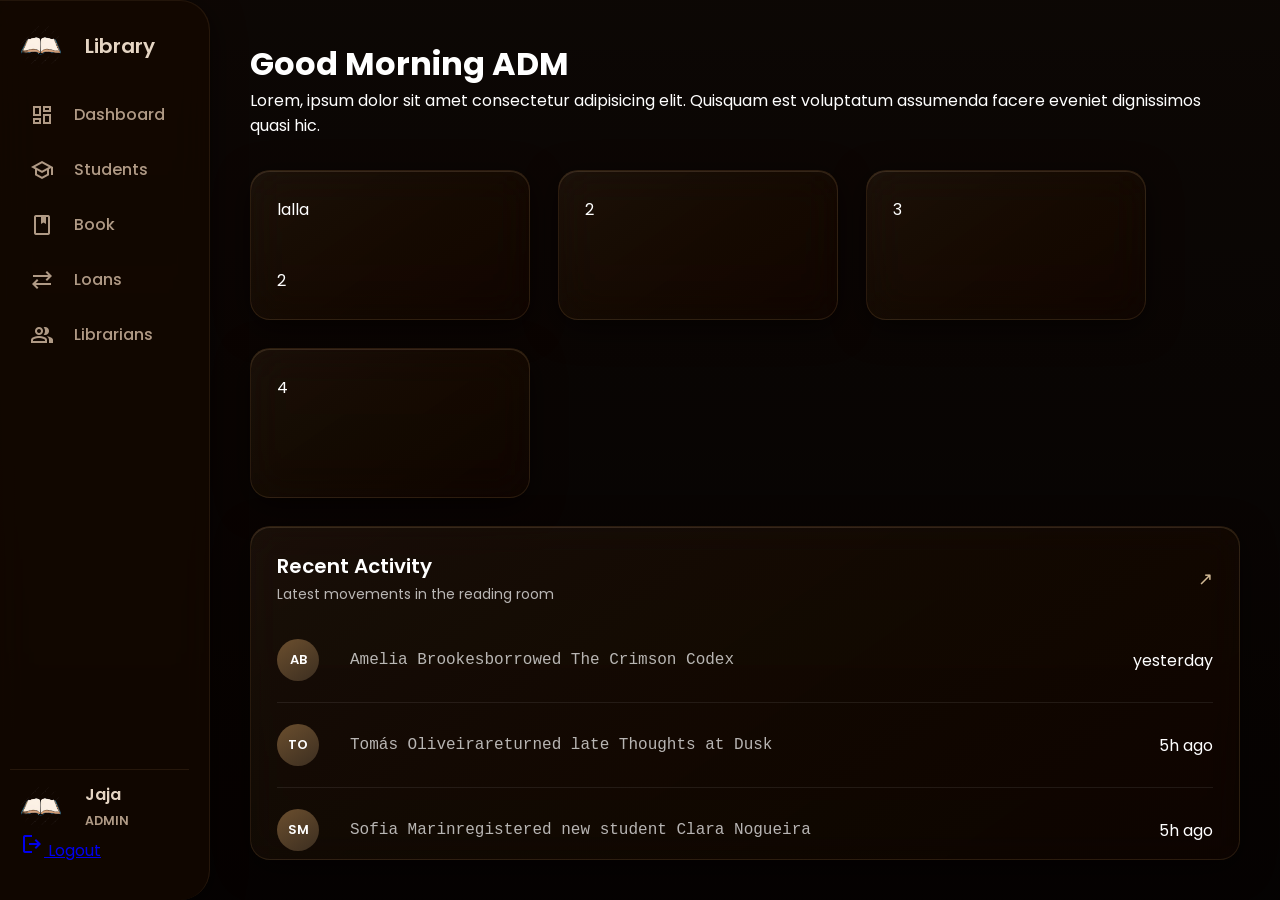
<file: index.html>
<!DOCTYPE html>
<html lang="en">
<head>
    <meta charset="UTF-8">
    <meta name="viewport" content="width=device-width, initial-scale=1.0">
    <link rel="stylesheet" href="CSS/style.css">

    <title>Document</title>
</head>
<body>
    <div class="layout">
        <div id="sidebar"></div>
        <div class="container">
            <header>
                <h1>Good Morning ADM</h1>
                <p>Lorem, ipsum dolor sit amet consectetur adipisicing elit. Quisquam est voluptatum assumenda facere eveniet dignissimos quasi hic.</p>
            </header>

            <div class="parent">
                <div class="card">
                    <div>lalla</div>
                    <div>2</div>
                </div>
                <div class="card">2</div>
                <div class="card">3</div>
                <div class="card">4</div>
            </div>

            <!-- <div class="recente">
                <p>LALALALALA</p>
                <div class="lista">
                    <div class="dados">s</div>
                    <div class="dados">s</div>
                    <div class="dados">s</div>
                    <div class="dados">a</div>
                    <div class="dados">b</div>
                    <div class="dados">c</div>
                    <div class="dados">s</div>
                    <div class="dados">s</div>
                    <div class="dados">s</div>
                    <div class="dados">s</div>
                    <div class="dados">s</div>
                    <div class="dados">s</div>
                    <div class="dados">s</div>
                    <div class="dados">s</div>
                    <div class="dados">s</div>
                    <div class="dados">s</div>
                    <div class="dados">s</div>
                    <div class="dados">s</div>
                    <div class="dados">s</div>
                    <div class="dados">s</div>
                    <div class="dados">s</div>
                    <div class="dados">s</div>
                </div>
            </div> -->
            <div class="recente">

                <div class="recente-header">
                    <div>
                        <h2>Recent Activity</h2>
                        <span>Latest movements in the reading room</span>
                    </div>

                    <div class="icon">↗</div>
                </div>

                <div class="lista">
                </div>
            </div>
        </div>
    </div>


<script type="module">
    import {loadSideBar} from '/JS/layout.js';
    import {Dados} from '/JS/script.js';

    await loadSideBar();
    Dados();
</script>
</body>
</html>
</file>
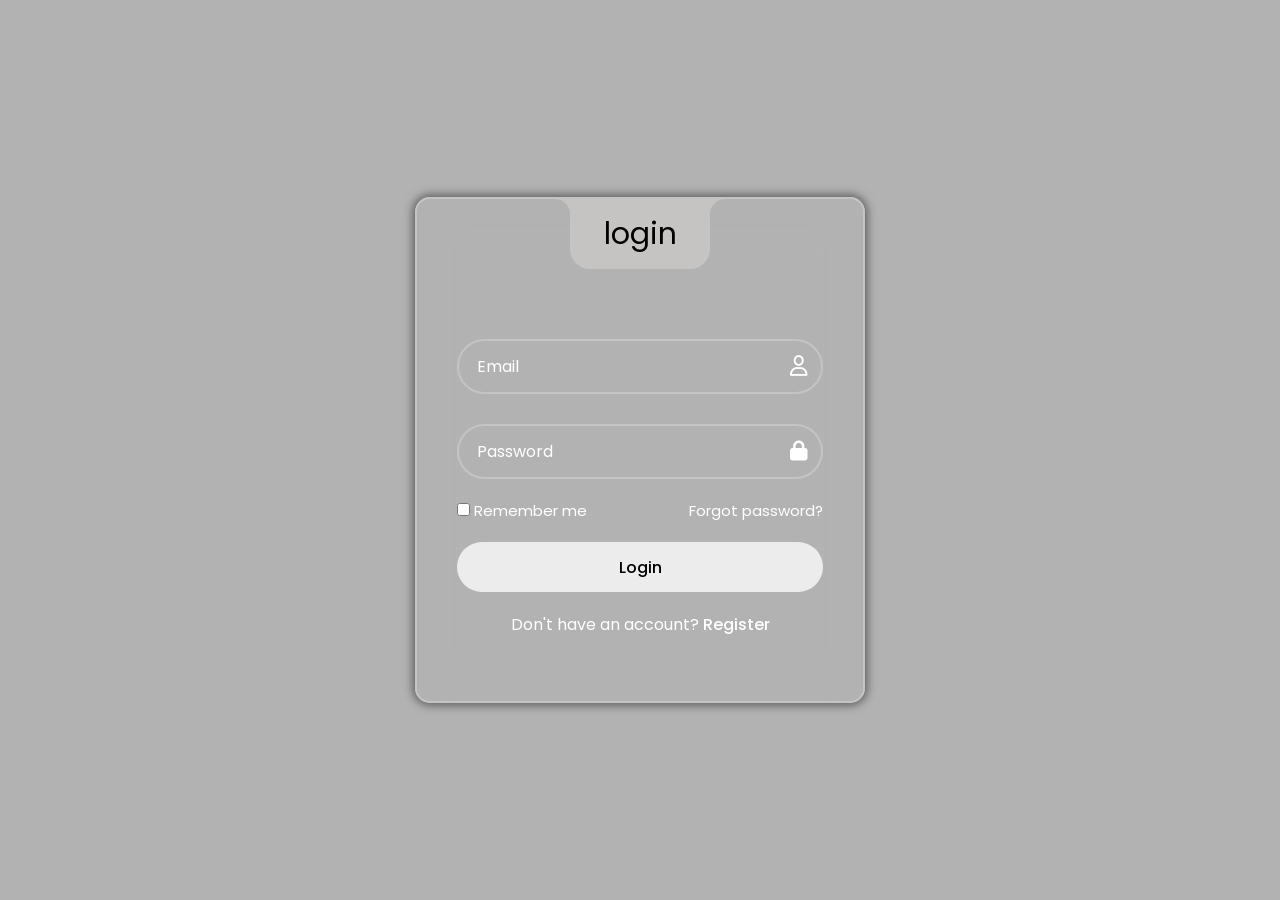
<file: Login/index.html>
<!DOCTYPE html>
<html lang="en">
<head>
    <meta charset="UTF-8">
    <meta name="viewport" content="width=device-width, initial-scale=1.0">
    <title>Document</title>
    <link rel="stylesheet" href="../CSS/login.css">
    <link rel="stylesheet" href="https://cdnjs.cloudflare.com/ajax/libs/font-awesome/6.0.0/css/all.min.css">
</head>
<body>
    <div class="wrapper">
        <div class="login-box">
            <div class="login-header">
                <span>login</span>
            </div>
            <div class="input-box">
                <input type="text" id="user" class="input-field" required>
                <label for="user" class="label">Email</label>
                <i class="fa-regular fa-user fa-lg icon"></i>
            </div>
            <div class="input-box">
                <input type="text" id="pass" class="input-field" required>
                <label for="pass" class="label">Password</label>
                <i class="fa-solid fa-lock fa-lg icon"></i>
            </div>

            <div class="remember-forgot">
                <div class="remember-me">
                    <input type="checkbox" id="remember">
                    <label for="remember"> Remember me</label>
                </div>
                <div class="forgot">
                    <a href="#">Forgot password?</a>
                </div>
            </div>
            <div class="input-box">
                <input type="submit" value="Login" class="input-submit">
            </div>
            <div class="register">
                <span>Don't have an account? <a href="#">Register</a></span>
            </div>
        </div>
    </div>
</body>
</html>
</file>
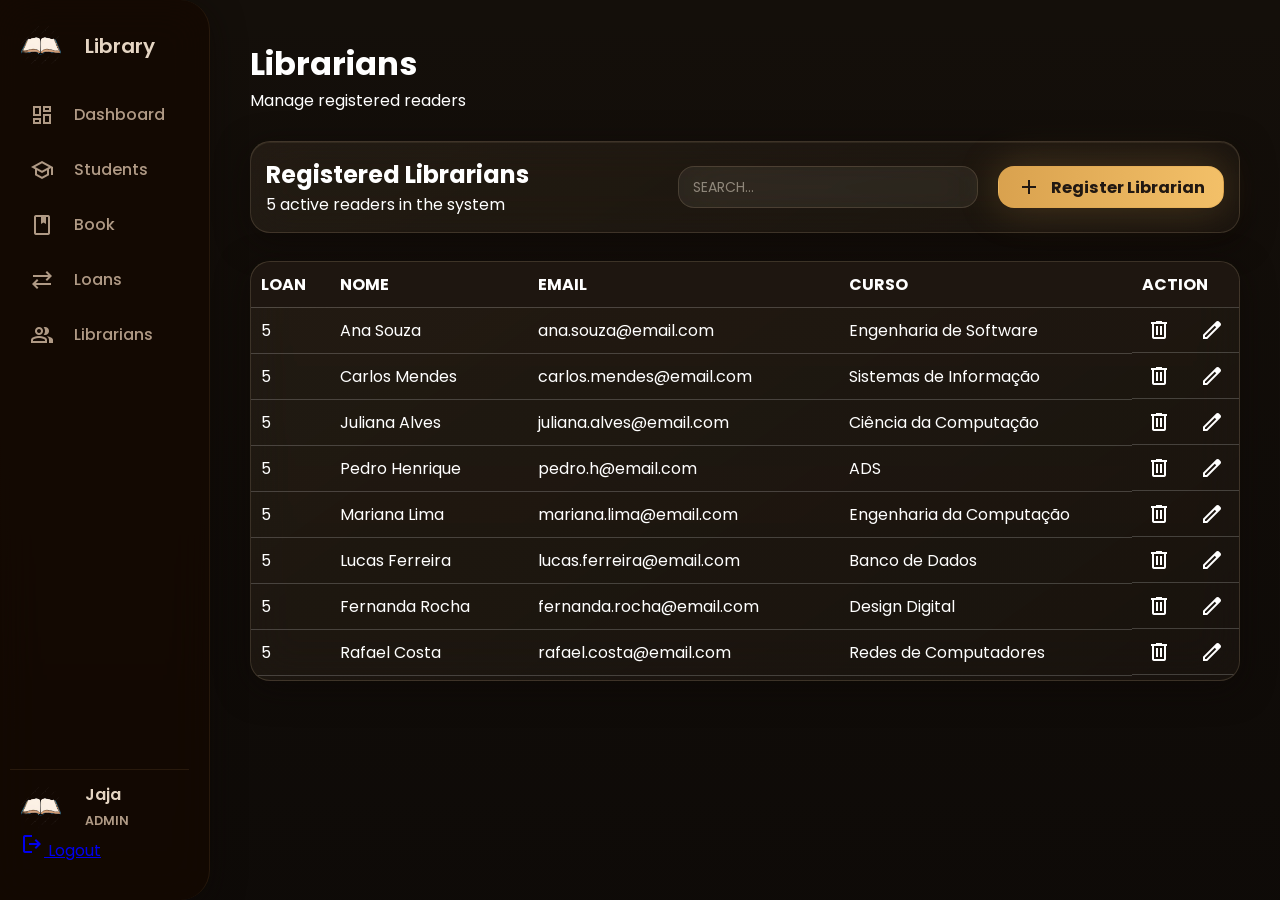
<file: librarians.html>
<!DOCTYPE html>
<html lang="en">
<head>
    <meta charset="UTF-8">
    <meta name="viewport" content="width=device-width, initial-scale=1.0">
    <title>Document</title>
    <link rel="stylesheet" href="CSS/students.css">
    <link rel="stylesheet" href="https://fonts.googleapis.com/css2?family=Material+Symbols+Outlined:opsz,wght,FILL,GRAD@20..48,100..700,0..1,-50..200" />

</head>
<body>
    <dialog id="meuModal"></dialog>
<div class="layout">
    <nav id="sidebar"></nav>


    <div class="container">
        <header>
            <h1>Librarians</h1>
            <p>Manage registered readers</p>
        </header>

        <div class="register">
            <div class="">
                <h2>Registered Librarians</h2>
                <p>5 active readers in the system</p>
            </div>

            <div class="action">
                <div class="search">
                    <input type="search" name="s" id="searchS" placeholder="SEARCH...">
                </div>

                <div class="register-student" id="btnAdd">
                    <span class="material-symbols-outlined">
                        add
                    </span>
                    <h3>Register Librarian</h2>
                </div>
            </div>
        </div>
        <div id="table"></div>
    </div>
</div>






<script type="module">
    import {loadSideBar, loadTableStudents, loadModalLibrarians} from '/JS/layout.js';

    await loadSideBar();
    await loadTableStudents();
    await loadModalLibrarians();

    const modal = document.getElementById('meuModal');
    const btnAbrir = document.getElementById('btnAdd');

    btnAbrir.addEventListener('click', () =>{
        console.log("Clicado");
        modal.showModal();
    });

    modal.addEventListener('click', (e) =>{
        if (e.target === modal) {
            modal.close();
        }
    })
</script>
</body>
</html>
</file>
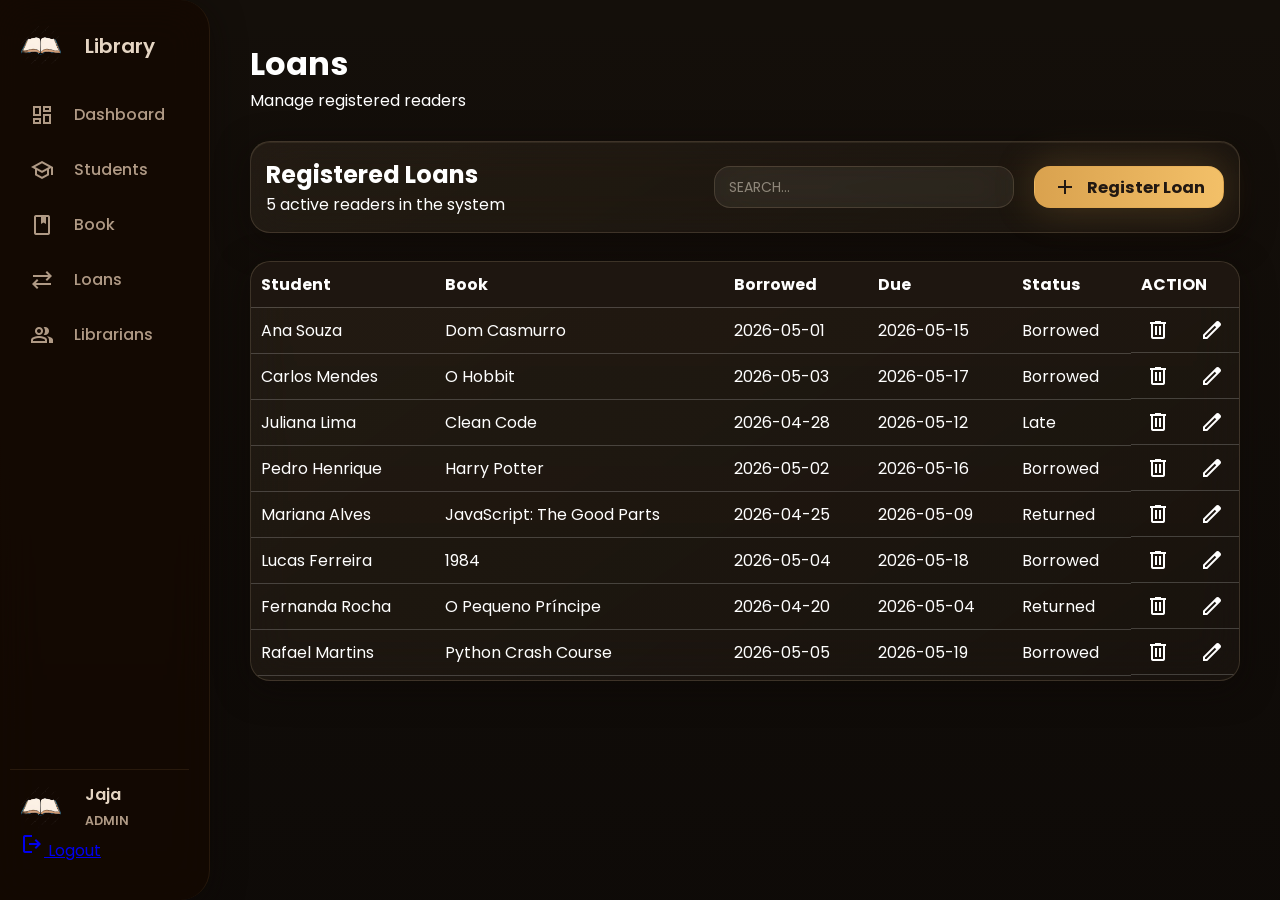
<file: loans.html>
<!DOCTYPE html>
<html lang="en">
<head>
    <meta charset="UTF-8">
    <meta name="viewport" content="width=device-width, initial-scale=1.0">
    <title>Document</title>
    <link rel="stylesheet" href="CSS/students.css">
    <link rel="stylesheet" href="https://fonts.googleapis.com/css2?family=Material+Symbols+Outlined:opsz,wght,FILL,GRAD@20..48,100..700,0..1,-50..200" />

</head>
<body>
<dialog id="meuModal"></dialog>
<div class="layout">
    <nav id="sidebar"></nav>


    <div class="container">
        <header>
            <h1>Loans</h1>
            <p>Manage registered readers</p>
        </header>

        <div class="register">
            <div class="">
                <h2>Registered Loans</h2>
                <p>5 active readers in the system</p>
            </div>

            <div class="action">
                <div class="search">
                    <input type="search" name="s" id="searchS" placeholder="SEARCH...">
                </div>

                <div class="register-student" id="btnAdd">
                    <span class="material-symbols-outlined">
                        add
                    </span>
                    <h3>Register Loan</h2>
                </div>
            </div>
        </div>
        <div id="table"></div>
    </div>
</div>






<script type="module">
    import {loadSideBar, loadTableLoans, loadModalLoans} from '/JS/layout.js';

    await loadSideBar();
    await loadTableLoans();
    await loadModalLoans();


    const modal = document.getElementById('meuModal');
    const btnAbrir = document.getElementById('btnAdd');

    btnAbrir.addEventListener('click', () =>{
        console.log("Clicado");
        modal.showModal();
    });

    modal.addEventListener('click', (e) =>{
        if (e.target === modal) {
            modal.close();
        }
    })
</script>
</body>
</html>
</file>
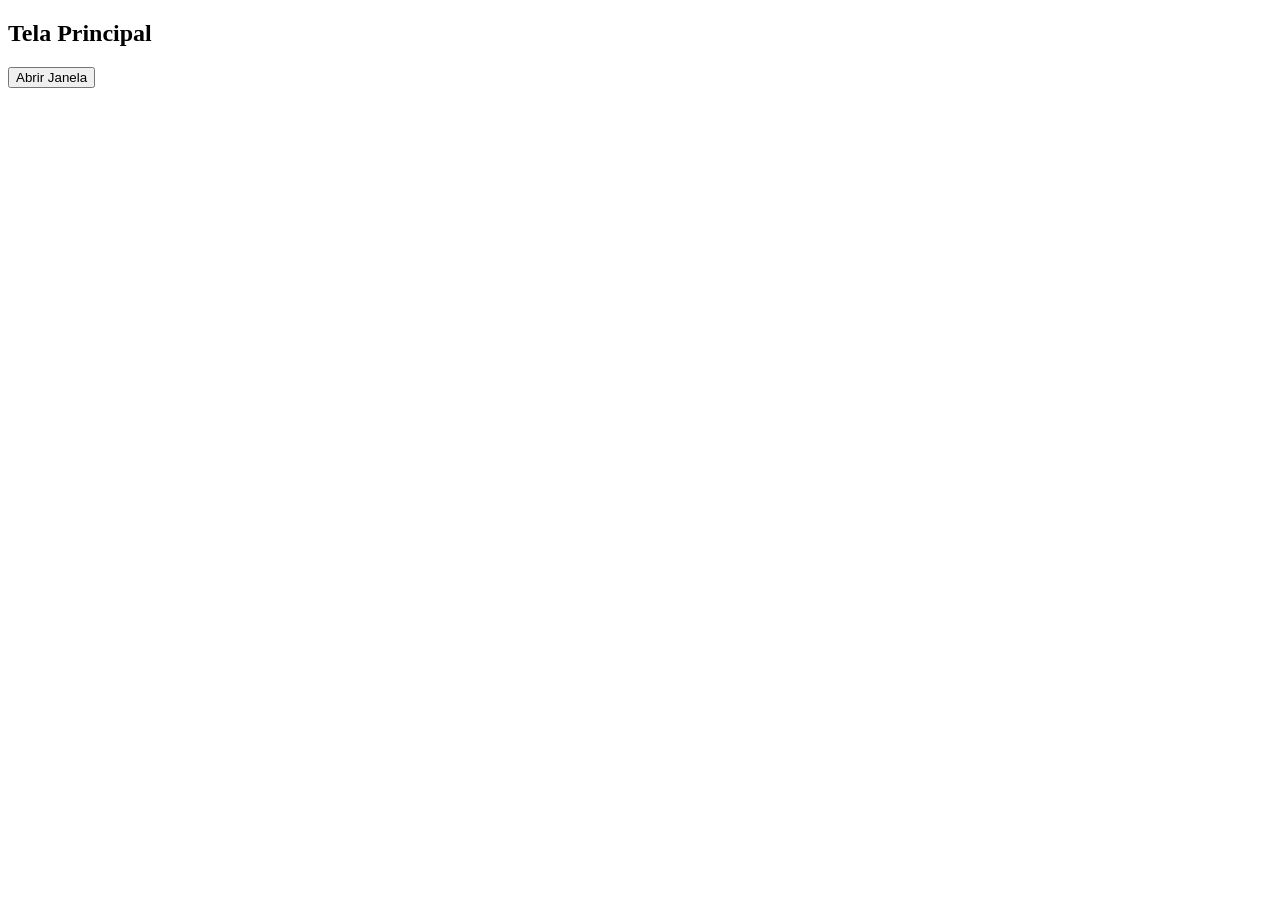
<file: modal.html>
<!DOCTYPE html>
<html lang="pt-BR">
<head>
<meta charset="UTF-8">
<title>Janela Modal JS</title>
<style>
    /* Estilo do Overlay (fundo escuro) */
    dialog {
        border: none;
        border-radius: 8px;
        padding: 20px;
        width: 900px;
        height: 90%;
        box-shadow: 0 4px 6px rgba(0,0,0,0.1);
    }
    /* Estilo para quando o modal estiver aberto */
    dialog::backdrop {
        background-color: rgba(0, 0, 0, 0.5);
    }
</style>
</head>
<body>

    <h2>Tela Principal</h2>
    <button id="btnAbrir">Abrir Janela</button>

    <!-- O Modal -->
    <dialog id="meuModal">
        <h3>Janela Modal</h3>
        <p>Conteúdo da janela sem sair da tela!</p>
        <button id="btnFechar">Fechar</button>
    </dialog>

    <script>
        const modal = document.getElementById('meuModal');
        const btnAbrir = document.getElementById('btnAbrir');
        const btnFechar = document.getElementById('btnFechar');

        // Abre o modal
        btnAbrir.addEventListener('click', () => {
            modal.showModal(); // showModal() centraliza e habilita o backdrop
        });

        // Fecha o modal
        btnFechar.addEventListener('click', () => {
            modal.close();
        });
    </script>
</body>
</html>
</file>
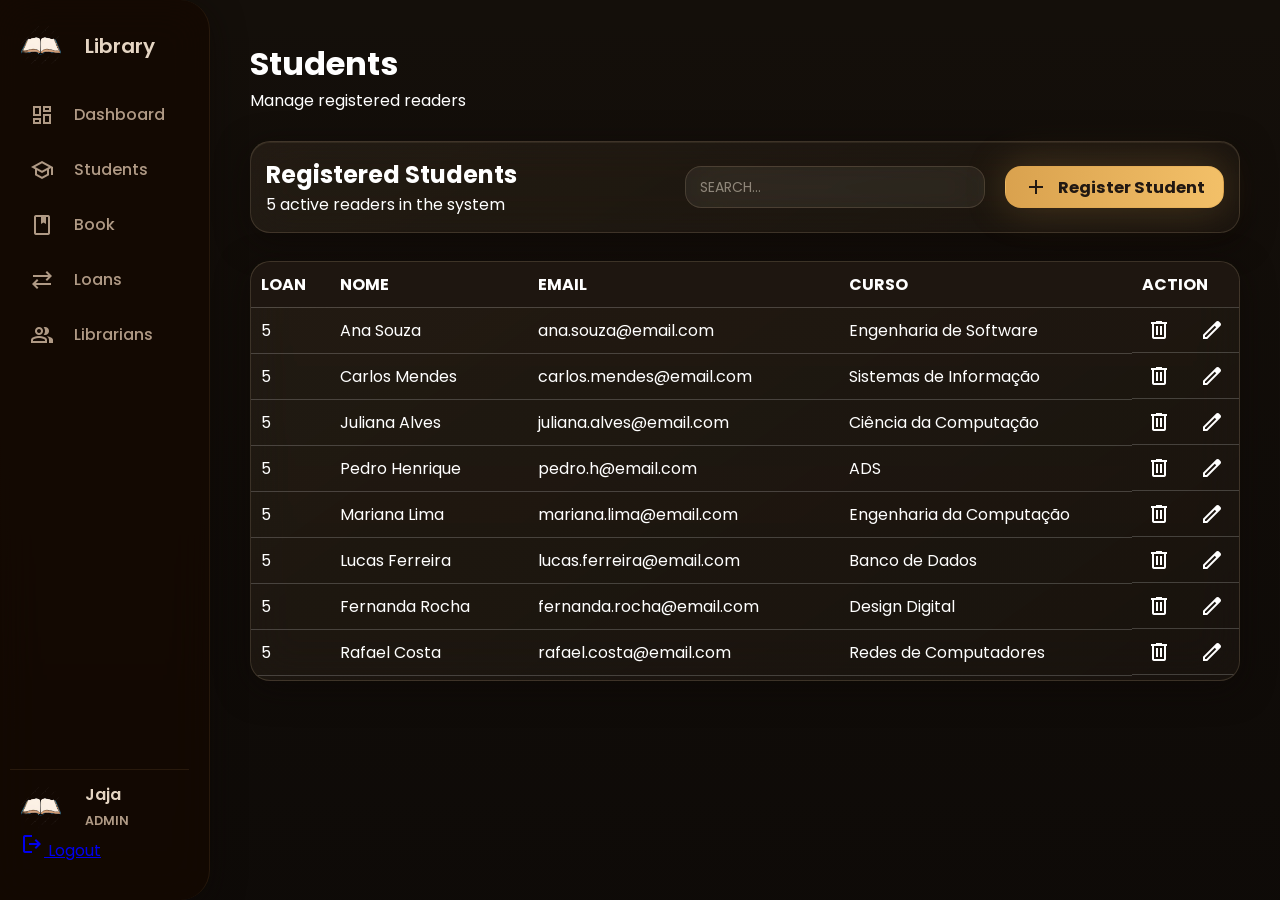
<file: students.html>
<!DOCTYPE html>
<html lang="en">
<head>
    <meta charset="UTF-8">
    <meta name="viewport" content="width=device-width, initial-scale=1.0">
    <title>Document</title>
    <link rel="stylesheet" href="CSS/students.css">
    <link rel="stylesheet" href="https://fonts.googleapis.com/css2?family=Material+Symbols+Outlined:opsz,wght,FILL,GRAD@20..48,100..700,0..1,-50..200" />

</head>
<body>
<div class="layout">
    <nav id="sidebar"></nav>


    <div class="container">
        <header>
            <h1>Students</h1>
            <p>Manage registered readers</p>
        </header>

        <div class="register">
            <div class="">
                <h2>Registered Students</h2>
                <p>5 active readers in the system</p>
            </div>

            <div class="action">
                <div class="search">
                    <input type="search" name="s" id="searchS" placeholder="SEARCH...">
                </div>

                <div class="register-student">
                    <span class="material-symbols-outlined">
                        add
                    </span>
                    <h3>Register Student</h2>
                </div>
            </div>
        </div>
        <div id="table"></div>
    </div>
</div>






<script type="module">
    import {loadSideBar, loadTableStudents} from '/JS/layout.js';

    await loadSideBar();
    await loadTableStudents();
</script>
</body>
</html>
</file>
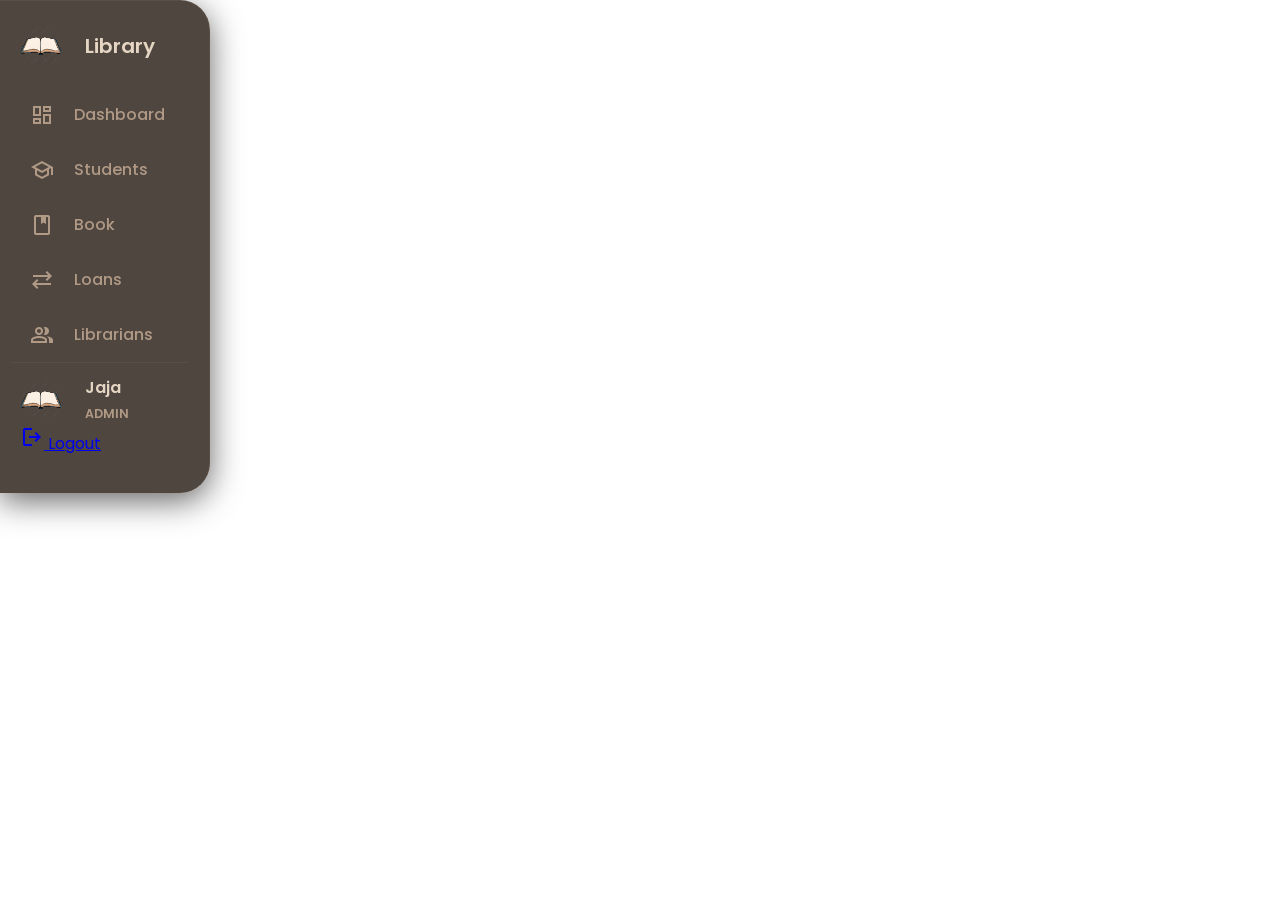
<file: Components/sidebar.html>
<!DOCTYPE html>
<html lang="en">
<head>
    <meta charset="UTF-8">
    <meta name="viewport" content="width=device-width, initial-scale=1.0">
    <title>Document</title>
    <link rel="stylesheet" href="/CSS/sidebar.css">
    <link rel="stylesheet" href="https://fonts.googleapis.com/css2?family=Material+Symbols+Outlined:opsz,wght,FILL,GRAD@20..48,100..700,0..1,-50..200" />

</head>
<body>
    <aside class="sidebar">
        <div class="sidebar-header">
            <img src="../pngtree-colorful-book-anime-literature-emblem-png-image_15317266.png" alt="logo ">
            <h2>Library</h2>
        </div>
        <ul class="sidebar-links">
            <li>
                <a href="../index.html">
                    <span class="material-symbols-outlined">
                        dashboard
                    </span> Dashboard
                </a>
            </li>
            <li>
                <a href="../students.html">
                    <span class="material-symbols-outlined">
                        school
                    </span> Students
                </a>
            </li>
            <li>
                <a href="../books.html">
                    <span class="material-symbols-outlined">
                        book
                    </span> Book
                </a>
            </li>
            <li>
                <a href="../loans.html">
                    <span class="material-symbols-outlined">
                        sync_alt
                    </span> Loans
                </a>
            </li>

            <li>
                <a href="../librarians.html">
                    <span class="material-symbols-outlined">
                        group
                    </span> Librarians
                </a>
            </li>

        </ul>
        <div class="user-account">
            <div class="user-profile">
                <img src="../pngtree-colorful-book-anime-literature-emblem-png-image_15317266.png" alt="">
                <div class="user-detail">
                    <h3>Jaja</h3>
                    <span>ADMIN</span>
                </div>
                
            </div>

            <a href="#">
                <span class="material-symbols-outlined">
                    logout
                </span> Logout
            </a>
        </div>
    </aside>
</body>
</html>
</file>
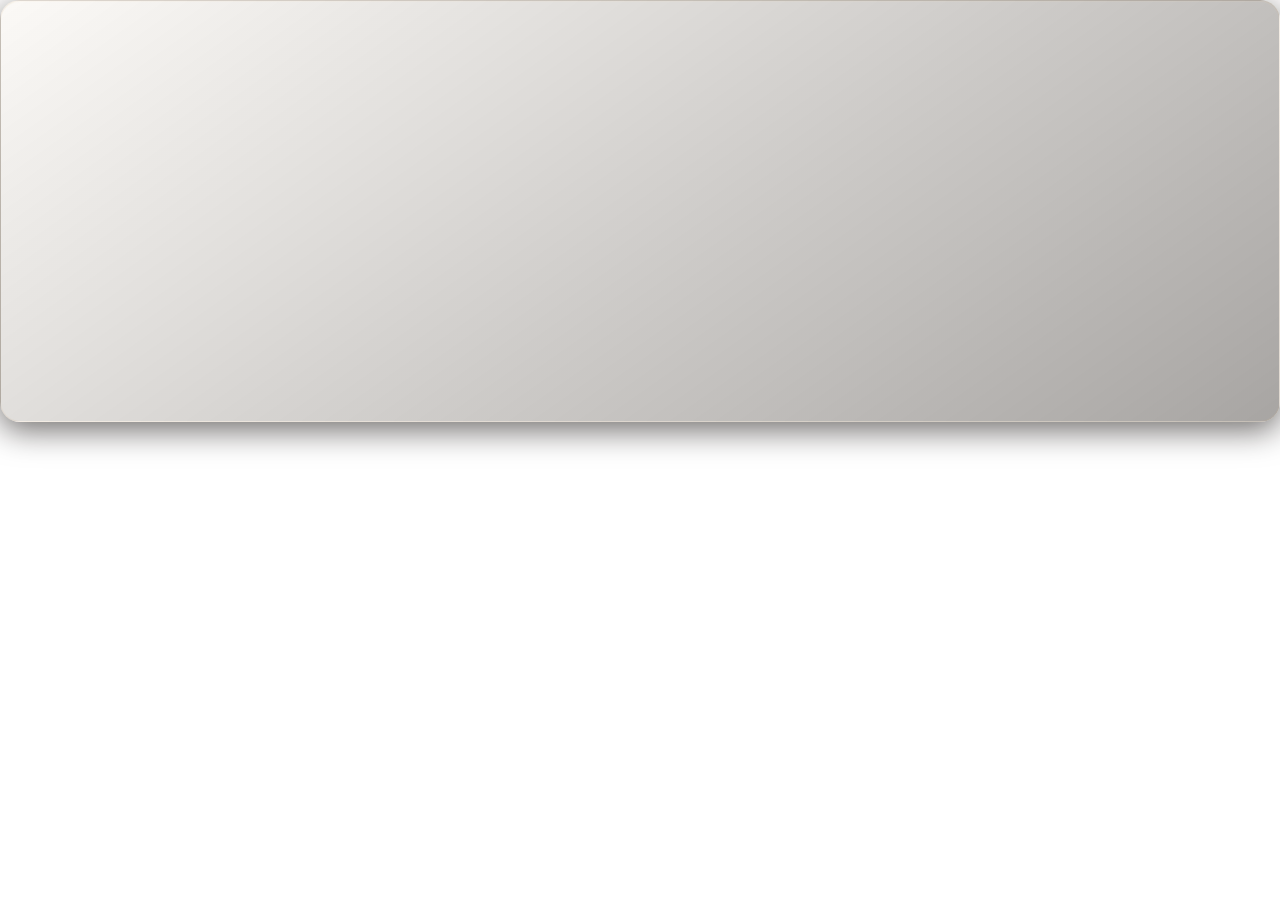
<file: Components/table.html>
<!DOCTYPE html>
<html lang="en">
<head>
    <meta charset="UTF-8">
    <meta name="viewport" content="width=device-width, initial-scale=1.0">
    <title>Document</title>
    <link rel="stylesheet" href="../CSS/table.css">
    <script src="../JS/script.js" defer></script>
</head>
<body>
    <div class="table-container">
        <!-- <table>
            <thead>
                <tr>
                    <th>ID</th>
                    <th>Nome</th>
                    <th>Email</th>
                    <th>Curso</th>
                </tr>
            </thead>

            <tbody>
                <tr>
                    <td>1</td>
                    <td>João</td>
                    <td>joao@email.com</td>
                    <td>ADS</td>
                </tr>
            </tbody>
        </table> -->
    </div>
</body>
</html>
</file>
<file: CSS/style.css>
:root {
  /* ======================
       BASE BACKGROUND
    ====================== */

  /* Deep warm brown background */
  --background-base: #140f0a;

  /* ======================
       BACKGROUND IMAGE
    ====================== */

  --background-image: url("https://wallpapers.com/images/hd/old-library-books-drawing-ulme7n8ce4bsuabu.jpg");

  /* ======================
       GRADIENT OVERLAY
    ====================== */

  /* Top lighter atmosphere */
  --overlay-top: hsla(30, 27%, 6%, 0);

  /* Bottom stronger readability */
  --overlay-bottom: hsla(25, 30%, 4%, 0.85);

  --gradient-overlay: linear-gradient(
    180deg,
    var(--overlay-top),
    var(--overlay-bottom)
  );

  /* ======================
       GLASS CARD SURFACE
    ====================== */

  --glass-light: hsla(36, 40%, 70%, 0.08);
  --glass-dark: hsla(28, 20%, 12%, 0.4);

  --gradient-card: linear-gradient(
    145deg,
    var(--glass-light),
    var(--glass-dark)
  );

  /* Glass Effect */
  --glass-blur: blur(18px);
  --glass-saturation: saturate(140%);

  /* ======================
       GLASS BORDER
    ====================== */

  --glass-border: hsla(36, 40%, 70%, 0.18);

  /* ======================
       SHADOWS & LIGHTING
    ====================== */

  /* Floating card shadow */
  --shadow-glass: 0 8px 32px hsla(20, 30%, 4%, 0.6);

  /* Internal light highlight */
  --highlight-inset: inset 0 1px 0 hsla(36, 60%, 80%, 0.08);

  /* ======================
       TEXT COLORS
    ====================== */

  --text-primary: #ffffff;
  --text-secondary: rgba(255, 255, 255, 0.7);

  /* ======================
       ACCENT COLORS
    ====================== */

  --accent-gold: hsl(36, 40%, 70%);
  --accent-hover: hsl(36, 40%, 60%);

  /* ======================
       RADIUS
    ====================== */

  --radius-lg: 16px;
  --radius-xl: 20px;
}

/* body{
    min-height: 100vh;
    margin: 0;
    overflow: hidden;
    background:
        linear-gradient(rgba(0,0,0,0.1), rgba(0,0,0,0.9)),
        url("https://wallpapers.com/images/hd/old-library-books-drawing-ulme7n8ce4bsuabu.jpg");
    background-position: center;
    background-repeat: no-repeat;
    background-size: cover;
    background-attachment: fixed;

} */
html {
  height: 100%;
  margin: 0;
  overflow: hidden;
}

body {
  height: 100%;
  margin: 0;
  background-color: var(--background-base);
  background-image: var(--gradient-overlay), var(--background-image);
  overflow: hidden;
  background-position: center;
  background-size: cover;
  background-attachment: fixed;

  color: var(--text-primary);
}

.layout {
  display: flex;
  height: 100vh; /* controla a viewport */
  overflow: hidden;
}

/* .container {
  flex: 1;
  padding: 40px;

  display: grid;
  grid-template-rows: auto auto 1fr;
  gap: 28px; */

/* height: 100vh; */
/* align-items: start;
  min-height: 0;
  overflow: hidden;
} */

.container {
  flex: 1;
  padding: 40px;

  display: grid;
  grid-template-rows: auto auto minmax(0, 1fr);

  gap: 28px;
  /* align-items: start; */
  align-items: stretch;

  min-height: 0;

  overflow: hidden; /* ← ADICIONAR */
  height: 100%; /* ← ADICIONAR */
  box-sizing: border-box; /* ← ADICIONAR (para padding não estourar) */
}

.parent {
  display: grid;

  /* 4 cards lado a lado */
  /* grid-template-columns: repeat(auto-fit, minmax(220px, 1fr)); */
  grid-template-columns: repeat(auto-fit, minmax(220px, 280px));

  gap: 28px;
  margin-top: 4px;
  justify-content: start;
  /* background-color: red; */
}

.card {
  padding: 26px;

  background: var(--gradient-card);
  backdrop-filter: var(--glass-blur) var(--glass-saturation);

  border: 1px solid var(--glass-border);
  border-radius: var(--radius-xl);

  box-shadow: var(--shadow-glass), var(--highlight-inset);

  display: flex;
  flex-direction: column;
  justify-content: space-between;

  min-height: 150px;

  transition: 0.3s ease;
}

/* .lista{
    width: 100%;
    background: var(--gradient-card);
    backdrop-filter: var(--glass-blur) var(--glass-saturation);

    border: 1px solid var(--glass-border);
    border-radius: var(--radius-xl);

    box-shadow:
        var(--shadow-glass),
        var(--highlight-inset);
    
    display: flex;
    flex-direction: column;
    justify-content: space-between;
    padding: 26px;
} */

/* .recente{
  display: flex;
  flex-direction: column;

  overflow-y: auto; SCROLL AQUI

  min-height: 0;
  padding: 26px;
  box-sizing: border-box;
  background-color: purple;
/* } */ 

.recente {
  display: flex;
  flex-direction: column;

  background: var(--gradient-card);
  backdrop-filter: var(--glass-blur) var(--glass-saturation);

  border: 1px solid var(--glass-border);
  border-radius: var(--radius-xl);

  box-shadow:
    var(--shadow-glass),
    var(--highlight-inset);

  min-height: 0;
  overflow: hidden;
}
.recente-header {
  display: flex;
  justify-content: space-between;
  align-items: center;

  padding: 24px 26px 12px 26px;
}

.recente-header h2 {
  margin: 0;
  font-size: 20px;
  font-weight: 600;
}

.recente-header span {
  font-size: 14px;
  color: var(--text-secondary);
}

.icon {
  color: var(--accent-gold);
  font-size: 18px;
  cursor: pointer;
}

.lista {
  display: flex;
  flex-direction: column;

  overflow-y: auto; /* SCROLL AQUI */

  min-height: 0;
  padding: 0px 26px 26px 26px;
  box-sizing: border-box;
}

/* Largura da barra */
.lista::-webkit-scrollbar {
  width: 6px;
}

/* O trilho (fundo da barra) */
.lista::-webkit-scrollbar-track {
  background: transparent;
}

/* O "polegar" (parte que você arrasta) */
.lista::-webkit-scrollbar-thumb {
  background: var(--glass-border);
  border-radius: 999px;
}

/* Hover no polegar */
.lista::-webkit-scrollbar-thumb:hover {
  background: var(--accent-gold);
}

.recente p {
  font-size: medium;
  font-family: "Courier New", Courier, monospace;
  flex: 0 0 auto;
  padding: 15px;
  margin: 0;
}

/*.dados {
  margin-top: 15px;
  background-color: pink;
  flex-shrink: 0;

}*/
.dados {
  display: flex;
  align-items: center;
  gap: 16px;

  padding: 18px 0;

  border-bottom: 1px solid rgba(255,255,255,0.08);
}

.dados:last-child {
  border-bottom: none;
}

.avatar {
  width: 42px;
  height: 42px;

  border-radius: 50%;

  display: flex;
  align-items: center;
  justify-content: center;

  font-size: 13px;
  font-weight: 600;

  background: linear-gradient(
    145deg,
    hsl(32,40%,30%),
    hsl(30,30%,18%)
  );

  color: white;
}


.info {
  flex: 1;
}

.info p {
  margin: 0;
  color: var(--text-secondary);
}

.info strong {
  color: var(--text-primary);
}
</file>
<file: CSS/login.css>
@import url('https://fonts.googleapis.com/css2?family=Poppins:ital,wght@0,100;0,200;0,300;0,400;0,500;0,600;0,700;0,800;0,900;1,100;1,200;1,300;1,400;1,500;1,600;1,700;1,800;1,900&display=swap');


*{
    margin: 0;
    padding: 0;
    box-sizing: border-box;
    font-family: 'Poppins', sans-serif;
}


:root{
    --primary-color: #c6c3c3;
    --second-color: #ffffff;
    --black-color: #000000;
}



html{
   min-height: 100%; 
}

body{
    overflow: hidden;
    background-image: url('https://wallpapers.com/images/hd/old-library-books-drawing-ulme7n8ce4bsuabu.jpg');
    background-position: center;
    background-repeat: no-repeat;
    background-size: cover;
    background-attachment: fixed;
    /* display: flex; */
}



a{
    text-decoration: none;
    color: var(--second-color);
}
a:hover{
    text-decoration: underline;
}

/*wrapper*/

.wrapper{
    width: 100%;
    display: flex;
    justify-content: center;
    align-items: center;
    min-height: 100vh;
    background-color: rgba(0, 0, 0, 0.3);
}

.login-box{
    position: relative;
    width: 450px;
    backdrop-filter: blur(22px);
    border: 2px solid var(--primary-color);
    border-radius: 15px;
    padding: 7.5em 2.5em 4em 2.5em;
    color: var(--second-color);
    box-shadow: 0px 0px 10px 2px rgba(0, 0, 0, 0.5);
}

.login-header{
    position: absolute;
    top: 0;
    left: 50%;
    transform: translateX(-50%);
    display: flex;
    align-items: center;
    justify-content: center;
    background-color: var(--primary-color);
    width: 140px;
    height: 70px;
    border-radius: 0 0 20px 20px;
}

.login-header span{
    font-size: 30px;
    color: var(--black-color);
}

.login-header::before{
    content: "";
    position: absolute;
    top: 0;
    left: -30px;
    width: 30px;
    height: 30px;
    border-top-right-radius: 50%;
    background: transparent;
    box-shadow: 15px 0 0 0 var(--primary-color);

}

.login-header::after{
    content: "";
    position: absolute;
    top: 0;
    right: -30px;
    width: 30px;
    height: 30px;
    border-top-left-radius: 50%;
    background: transparent;
    box-shadow: -15px 0 0 0 var(--primary-color);

}

.input-box{
    position: relative;
    display: flex;
    flex-direction: column;
    margin: 20px 0;
}

.input-field{
    width: 100%;
    height: 55px;
    font-size: 16px;
    background: transparent;
    color: var(--second-color);
    padding-inline: 20px 50px;
    border: 2px solid var(--primary-color);
    border-radius: 30px;
    outline: none;
}

#user{
    margin-bottom: 10px;
}
.label{
    position: absolute;
    top: 15px;
    left: 20px;
    transition: .2s;
}

.input-field:focus ~ .label,
.input-field:valid ~ .label{
    position: absolute;
    top: -10px;
    left: 20px;
    font-size: 14px;
    background-color: var(--primary-color);
    border-radius: 30px;
    color: var(--black-color);
    padding: 0 10px;
}

.icon{
    position: absolute;
    top: 26px;
    right: 15px;
    font-size: 20px;
    
}

.remember-forgot{
    display: flex;
    justify-content: space-between;
    font-size: 15px;
}

.input-submit{
    width: 100%;
    height: 50px;
    background: #ececec;
    font-size: 16px;
    font-weight: 500;
    border: none;
    border-radius: 30px;
    cursor: pointer;
    transition: .3s;
}

.input-submit:hover{
    background: var(--second-color);
}

.register{
    text-align: center;
}

.register a{
    font-weight: 500;
}
</file>
<file: CSS/students.css>
:root {
  /* ======================
       BASE BACKGROUND
    ====================== */

  /* Deep warm brown background */
  --background-base: #140f0a;

  /* ======================
       BACKGROUND IMAGE
    ====================== */

  --background-image: url("https://wallpapers.com/images/hd/old-library-books-drawing-ulme7n8ce4bsuabu.jpg");

  /* ======================
       GRADIENT OVERLAY
    ====================== */

  /* Top lighter atmosphere */
  --overlay-top: hsla(30, 27%, 6%, 0);

  /* Bottom stronger readability */
  --overlay-bottom: hsla(25, 30%, 4%, 0.85);

  --gradient-overlay: linear-gradient(
    180deg,
    var(--overlay-top),
    var(--overlay-bottom)
  );

  /* ======================
       GLASS CARD SURFACE
    ====================== */

  --glass-light: hsla(36, 40%, 70%, 0.08);
  --glass-dark: hsla(28, 20%, 12%, 0.4);

  --gradient-card: linear-gradient(
    145deg,
    var(--glass-light),
    var(--glass-dark)
  );

  /* Glass Effect */
  --glass-blur: blur(18px);
  --glass-saturation: saturate(140%);

  /* ======================
       GLASS BORDER
    ====================== */

  --glass-border: hsla(36, 40%, 70%, 0.18);

  /* ======================
       SHADOWS & LIGHTING
    ====================== */

  /* Floating card shadow */
  --shadow-glass: 0 8px 32px hsla(20, 30%, 4%, 0.6);

  /* Internal light highlight */
  --highlight-inset: inset 0 1px 0 hsla(36, 60%, 80%, 0.08);

  /* ======================
       TEXT COLORS
    ====================== */

  --text-primary: #ffffff;
  --text-secondary: rgba(255, 255, 255, 0.7);

  /* ======================
       ACCENT COLORS
    ====================== */

  --accent-gold: hsl(36, 40%, 70%);
  --accent-hover: hsl(36, 40%, 60%);

  /* ======================
       RADIUS
    ====================== */

  --radius-lg: 16px;
  --radius-xl: 20px;

    /* ============================================================
     1. SURFACE & BACKGROUND
     ============================================================ */
  --students-bg-page:            25 18% 8%;            /* Page backdrop                */
  --students-bg-card:            28 20% 12%;           /* Table / panel surface        */
  --students-bg-overlay:         25 18% 8% / 0.70;     /* Modal scrim                  */
  --students-bg-input:           0 0% 100% / 0.05;     /* Search field background      */
  --students-bg-row-hover:       0 0% 100% / 0.03;     /* Table row hover              */
  --students-bg-icon-hover:      0 0% 100% / 0.10;     /* Action icon hover            */
  --students-bg-cancel-hover:    0 0% 100% / 0.05;     /* Cancel button hover          */

  /* ============================================================
     2. TEXT
     ============================================================ */
  --students-text-primary:       36 30% 92%;           /* Title, body, table cells     */
  --students-text-secondary:     36 30% 94%;           /* Card titles                  */
  --students-text-muted:         36 14% 68%;           /* Subtitles, column headers    */
  --students-text-placeholder:   36 14% 68% / 0.70;    /* Search placeholder           */
  --students-text-on-primary:    25 30% 10%;           /* Text on gold button          */

  /* ============================================================
     3. PRIMARY (Gold) — CTA & Active Badge
     ============================================================ */
  --students-primary:            36 65% 58%;           /* "Register Student" CTA       */
  --students-primary-glow:       38 85% 68%;           /* Gradient end of CTA          */
  --students-primary-soft-bg:    36 65% 58% / 0.20;    /* Active badge background      */
  --students-primary-soft-border:36 65% 58% / 0.30;    /* Active badge border          */
  --students-primary-icon-hover: 36 65% 58%;           /* Edit icon hover              */

  /* ============================================================
     4. ACCENT (Burgundy) — Warn Badge
     ============================================================ */
  --students-accent:             18 55% 42%;           /* Warn badge text              */
  --students-accent-soft-bg:     18 55% 42% / 0.20;    /* Warn badge background        */
  --students-accent-soft-border: 18 55% 42% / 0.30;    /* Warn badge border            */

  /* ============================================================
     5. DESTRUCTIVE (Red) — Inactive Badge & Delete
     ============================================================ */
  --students-destructive:        0 65% 52%;            /* Delete icon, inactive text   */
  --students-destructive-soft-bg:0 65% 52% / 0.20;     /* Inactive badge background    */
  --students-destructive-soft-border: 0 65% 52% / 0.30;/* Inactive badge border        */
  --students-destructive-hover-bg:0 65% 52% / 0.20;    /* Delete icon hover            */

  /* ============================================================
     6. MUTED — Neutral Badge
     ============================================================ */
  --students-muted-bg:           0 0% 100% / 0.05;     /* Muted badge background       */
  --students-muted-border:       0 0% 100% / 0.10;     /* Muted badge border           */

  /* ============================================================
     7. BORDERS & DIVIDERS
     ============================================================ */
  --students-border-glass:       36 40% 70% / 0.18;    /* Row dividers, search border  */
  --students-border-subtle:      36 25% 25% / 0.25;    /* Default border               */

  /* ============================================================
     8. SIDEBAR (visible alongside the page)
     ============================================================ */
  --students-sidebar-bg:         25 22% 9% / 0.70;     /* Glass sidebar panel          */
  --students-sidebar-fg:         36 25% 85%;           /* Sidebar labels               */
  --students-sidebar-accent:     28 20% 18% / 0.60;    /* Hover row in sidebar         */
  --students-sidebar-border:     36 30% 50% / 0.15;    /* Sidebar divider              */

  /* ============================================================
     9. SHADOWS & GLOW
     ============================================================ */
  --students-shadow-glow:        0 0 40px hsl(36 65% 58% / 0.25);
  --students-shadow-glow-strong: 0 0 40px hsl(36 65% 58% / 0.45);
  --students-shadow-glass:
    0 8px 32px hsl(20 30% 4% / 0.6),
    inset 0 1px 0 hsl(36 60% 80% / 0.08);

  /* ============================================================
     10. GRADIENTS
     ============================================================ */
  --students-gradient-cta:
    linear-gradient(
      to right,
      hsl(var(--students-primary)),
      hsl(var(--students-primary-glow))
    );
  --students-gradient-overlay:
    linear-gradient(
      180deg,
      hsl(25 25% 6% / 0.55),
      hsl(25 30% 4% / 0.85)
    );
}

html {
  height: 100%;
  margin: 0;
  overflow: hidden;
}

body {
  height: 100%;
  margin: 0;
  background-color: var(--background-base);
  background-image: var(--gradient-overlay), var(--background-image);
  overflow: hidden;
  background-position: center;
  background-size: cover;
  background-attachment: fixed;

  color: var(--text-primary);
}

.layout {
  display: flex;
  height: 100vh; /* controla a viewport */
  overflow: hidden;
}

/* .container {
  flex: 1;
  padding: 40px;

  display: grid;
  grid-template-rows: auto auto 1fr;
  gap: 28px; */

/* height: 100vh; */
/* align-items: start;
  min-height: 0;
  overflow: hidden;
} */

.container {
  flex: 1;
  padding: 40px;

  display: grid;
  grid-template-rows: auto auto minmax(0, 1fr);

  gap: 28px;
  /* align-items: start; */
  align-items: stretch;

  min-height: 0;

  overflow: hidden; /* ← ADICIONAR */
  height: 100%; /* ← ADICIONAR */
  box-sizing: border-box; /* ← ADICIONAR (para padding não estourar) */
}


.register{
    width: 100%;
    display: flex;
    flex-direction: row;
    justify-content: space-between;
    /* background-color: red; */
    background: var(--gradient-card);
    backdrop-filter: var(--glass-blur) var(--glass-saturation);
    padding: 15px;
    border: 1px solid var(--glass-border);
    border-radius: var(--radius-xl);

    box-shadow:
        var(--shadow-glass),
        var(--highlight-inset);
}

/* .action{
    display: flex;
    flex-direction: row;
    /* justify-content: center;
    align-items: center;
}

.action .search{
    display: flex;
    justify-content: center;
    align-items: center;
    /* background-color: rgb(125, 18, 18); 
}

.action .register-student{
    display: flex;
    flex-direction: row;
    justify-content: space-around;
    align-items: center;
    width: 250px;
    height: 70%;
    border-radius: 10px;
    border: 1px solid var(--students-primary-soft-border);
    background: var(--students-gradient-cta);
    backdrop-filter: var(--glass-blur) var(--glass-saturation);
    color: --students-accent;
}
#searchS{
    width: 300px;
    height: 40px;
    border-radius: 10px;
    border: 1px solid var(--glass-border);
    background: var(--gradient-card);
    backdrop-filter: var(--glass-blur) var(--glass-saturation);
} */


.action {
  display: flex;
  align-items: center;
  gap: 20px;
}

/* SEARCH WRAPPER */
.action .search {
  display: flex;
  align-items: center;
}

/* INPUT SEARCH */
#searchS {
  width: 300px;
  height: 42px;

  padding: 0 14px;

  border-radius: var(--radius-lg);
  border: 1px solid hsl(var(--students-border-glass));

  background: hsl(var(--students-bg-input));
  backdrop-filter: var(--glass-blur) var(--glass-saturation);

  color: hsl(var(--students-text-primary));
  font-size: 14px;

  outline: none;
  transition: 0.2s ease;
}

#searchS::placeholder {
  color: hsl(var(--students-text-placeholder));
}

#searchS:focus {
  border-color: hsl(var(--students-primary));
  box-shadow: 0 0 0 2px hsl(var(--students-primary) / 0.2);
}

/* BUTTON REGISTER */
.action .register-student {
  display: flex;
  align-items: center;
  justify-content: center;
  gap: 10px;

  padding: 0 18px;
  height: 42px;

  border-radius: var(--radius-lg);
  border: 1px solid hsl(var(--students-primary-soft-border));

  background: var(--students-gradient-cta);
  color: hsl(var(--students-text-on-primary));

  font-weight: 500;
  font-size: 14px;

  cursor: pointer;
  transition: all 0.25s ease;

  box-shadow: var(--students-shadow-glow);
}

/* HOVER */
.action .register-student:hover {
  transform: translateY(-1px);
  box-shadow: var(--students-shadow-glow-strong);
  filter: brightness(1.05);
}

/* ACTIVE CLICK */
.action .register-student:active {
  transform: translateY(0);
  box-shadow: var(--students-shadow-glow);
}


dialog {

  border: 1px solid var(--glass-border);
  border-radius: var(--radius-xl);
  background: var(--gradient-card);  /* seu glassmorphism */
  backdrop-filter: var(--glass-blur) var(--glass-saturation);
  box-shadow: var(--shadow-glass), var(--highlight-inset);
  color: var(--text-primary);

  width: 480px;
  max-width: 90vw;
  padding: 32px;

  /* Centralizar: o dialog já centraliza sozinho com showModal(),
      mas garantir com margin auto não faz mal */
  margin: auto;
}

dialog[open]{
  display: flex;
  flex-direction: column;
  gap: 16px;

}

dialog[open] form{
  display: flex;
  flex-direction: column;
  gap: 16px;
}

dialog[open] form input{
  height: 40px;
  padding: 0 14px;
  border-radius: var(--radius-lg);
  border: 1px solid hsl(var(--students-border-glass));

  background: hsl(var(--students-bg-input));
  backdrop-filter: var(--glass-blur) var(--glass-saturation);

  color: hsl(var(--students-text-primary));
  font-size: 14px;

  outline: none;
  transition: 0.2s ease;
}

dialog[open] .btns{
  display: flex;
  flex-direction: row;
  width: 100%;
  justify-content: end;
  gap: 10px;
}

dialog[open] #btnFechar{
  background: transparent;
  border: none;
  color: var(--text-primary);

  font-weight: 500;
  font-size: 14px;
}


dialog[open] #btnSavar{
  width: 70px;
  border-radius: var(--radius-lg);
  border: 1px solid hsl(var(--students-primary-soft-border));

  background: var(--students-gradient-cta);
  color: hsl(var(--students-text-on-primary));

  font-weight: 500;
  font-size: 14px;

  cursor: pointer;
  transition: all 0.25s ease;

  box-shadow: var(--students-shadow-glow);
}

dialog::backdrop {
    background-color: rgba(0, 0, 0, 0.6);
    backdrop-filter: blur(4px);
}
</file>
<file: CSS/sidebar.css>
@import url('https://fonts.googleapis.com/css2?family=Poppins:ital,wght@0,100;0,200;0,300;0,400;0,500;0,600;0,700;0,800;0,900;1,100;1,200;1,300;1,400;1,500;1,600;1,700;1,800;1,900&display=swap');




:root {
  /* ========================================
     PRIMARY PALETTE - Gold/Amber Tones
     ======================================== */
  --color-primary-50: oklch(97% 0.02 80);
  --color-primary-100: oklch(92% 0.04 80);
  --color-primary-200: oklch(85% 0.08 80);
  --color-primary-300: oklch(78% 0.12 80);
  --color-primary-400: oklch(71% 0.16 80);
  --color-primary-500: oklch(64% 0.18 80);
  --color-primary-600: oklch(57% 0.16 80);
  --color-primary-700: oklch(50% 0.14 80);
  --color-primary-800: oklch(43% 0.12 80);
  --color-primary-900: oklch(36% 0.10 80);

  /* Primary Semantic Aliases */
  --color-primary: var(--color-primary-500);
  --color-primary-hover: var(--color-primary-400);
  --color-primary-active: var(--color-primary-600);
  --color-primary-glow: oklch(75% 0.16 80);
  --color-primary-subtle: oklch(25% 0.06 80);

  /* ========================================
     SECONDARY PALETTE - Warm Neutrals
     ======================================== */
  --color-secondary-50: oklch(95% 0.01 60);
  --color-secondary-100: oklch(90% 0.02 60);
  --color-secondary-200: oklch(80% 0.04 60);
  --color-secondary-300: oklch(70% 0.06 60);
  --color-secondary-400: oklch(60% 0.08 60);
  --color-secondary-500: oklch(50% 0.10 60);
  --color-secondary-600: oklch(40% 0.08 60);
  --color-secondary-700: oklch(30% 0.06 60);
  --color-secondary-800: oklch(20% 0.04 60);
  --color-secondary-900: oklch(15% 0.02 60);

  /* Secondary Semantic Aliases */
  --color-secondary: var(--color-secondary-600);
  --color-secondary-hover: var(--color-secondary-500);

  /* ========================================
     BACKGROUND PALETTE - Dark Library
     ======================================== */
  --color-bg-base: oklch(8% 0.02 60);
  --color-bg-elevated: oklch(12% 0.03 60);
  --color-bg-surface: oklch(16% 0.04 60);
  --color-bg-overlay: oklch(20% 0.04 60);
  --color-bg-input: oklch(14% 0.03 60);

  /* Background Semantic Aliases */
  --color-background: var(--color-bg-base);
  --color-bg-card: var(--color-bg-surface);
  --color-bg-popover: var(--color-bg-elevated);
  --color-bg-muted: var(--color-bg-overlay);

  /* ========================================
     SIDEBAR PALETTE - Glass Dark
     ======================================== */
  --color-sidebar-bg: oklch(15% 0.03 60 / 0.75);
  --color-sidebar-bg-solid: oklch(15% 0.03 60);
  --color-sidebar-fg: oklch(88% 0.03 70);
  --color-sidebar-fg-muted: oklch(70% 0.04 65);
  --color-sidebar-accent: oklch(20% 0.04 60 / 0.6);
  --color-sidebar-border: oklch(60% 0.08 70 / 0.15);
  --color-sidebar-ring: var(--color-primary);

  /* Sidebar Item States */
  --color-sidebar-item-default: transparent;
  --color-sidebar-item-hover: oklch(100% 0 0 / 0.05);
  --color-sidebar-item-active-bg: linear-gradient(
    to right,
    oklch(64% 0.18 80 / 0.2),
    transparent
  );
  --color-sidebar-item-active-border: oklch(64% 0.18 80 / 0.3);
  --color-sidebar-item-active-text: var(--color-primary);
  --color-sidebar-item-active-glow: 0 0 20px oklch(64% 0.18 80 / 0.15);

  /* ========================================
     ACCENT PALETTE - Burgundy/Leather
     ======================================== */
  --color-accent-50: oklch(95% 0.03 40);
  --color-accent-100: oklch(88% 0.06 40);
  --color-accent-200: oklch(78% 0.10 40);
  --color-accent-300: oklch(68% 0.12 40);
  --color-accent-400: oklch(58% 0.14 40);
  --color-accent-500: oklch(48% 0.12 40);
  --color-accent-600: oklch(38% 0.10 40);
  --color-accent-700: oklch(28% 0.08 40);
  --color-accent-800: oklch(20% 0.06 40);
  --color-accent-900: oklch(12% 0.04 40);

  /* Accent Semantic Aliases */
  --color-accent: var(--color-accent-600);
  --color-accent-hover: var(--color-accent-500);

  /* ========================================
     HOVER STATES
     ======================================== */
  --color-hover-subtle: oklch(100% 0 0 / 0.05);
  --color-hover-light: oklch(100% 0 0 / 0.08);
  --color-hover-medium: oklch(100% 0 0 / 0.12);
  --color-hover-primary: oklch(64% 0.18 80 / 0.15);
  --color-hover-accent: oklch(48% 0.12 40 / 0.15);

  /* ========================================
     BORDER PALETTE
     ======================================== */
  --color-border-subtle: oklch(60% 0.06 70 / 0.10);
  --color-border-default: oklch(60% 0.08 70 / 0.18);
  --color-border-hover: oklch(64% 0.12 80 / 0.40);
  --color-border-active: oklch(64% 0.18 80 / 0.50);
  --color-border-focus: var(--color-primary);
  --color-border-input: oklch(60% 0.06 70 / 0.20);

  /* Border Semantic Aliases */
  --color-border: var(--color-border-default);
  --color-ring: var(--color-primary);

  /* ========================================
     TEXT COLORS
     ======================================== */
  --color-text-primary: oklch(94% 0.01 70);
  --color-text-secondary: oklch(88% 0.02 70);
  --color-text-tertiary: oklch(72% 0.03 65);
  --color-text-muted: oklch(60% 0.04 60);
  --color-text-disabled: oklch(45% 0.03 60);
  --color-text-inverse: oklch(15% 0.03 60);

  /* Text Semantic Aliases */
  --color-foreground: var(--color-text-primary);
  --color-muted-foreground: var(--color-text-tertiary);

  /* ========================================
     STATE COLORS
     ======================================== */
  --color-destructive: oklch(55% 0.30 25);
  --color-destructive-hover: oklch(60% 0.32 25);
  --color-success: oklch(65% 0.20 145);
  --color-warning: oklch(75% 0.18 85);
  --color-info: oklch(70% 0.15 240);

  /* ========================================
     GLASSMORPHISM SYSTEM
     ======================================== */
  --glass-bg: var(--color-bg-surface);
  --glass-bg-opacity: 0.55;
  --glass-bg-strong: oklch(15% 0.03 60 / 0.75);
  --glass-border: var(--color-border-default);
  --glass-border-opacity: 0.18;
  --glass-blur: blur(20px) saturate(140%);
  --glass-blur-strong: blur(28px) saturate(160%);

  /* ========================================
     SHADOW SYSTEM
     ======================================== */
  --shadow-glass: 
    0 8px 32px oklch(5% 0.02 40 / 0.6),
    inset 0 1px 0 oklch(80% 0.08 70 / 0.08);
  --shadow-glow: 0 0 40px oklch(64% 0.18 80 / 0.25);
  --shadow-soft: 0 4px 20px oklch(5% 0.02 40 / 0.4);
  --shadow-sm: 0 1px 2px oklch(0% 0 0 / 0.3);
  --shadow-md: 0 4px 6px -1px oklch(0% 0 0 / 0.3);
  --shadow-lg: 0 10px 15px -3px oklch(0% 0 0 / 0.3);
  --shadow-xl: 0 20px 25px -5px oklch(0% 0 0 / 0.3);

  /* ========================================
     GRADIENTS
     ======================================== */
  --gradient-primary: linear-gradient(135deg, var(--color-primary), var(--color-accent));
  --gradient-gold: linear-gradient(135deg, oklch(70% 0.16 80), oklch(55% 0.14 80));
  --gradient-overlay: linear-gradient(180deg, oklch(8% 0.03 50 / 0.55), oklch(6% 0.02 50 / 0.85));
  --gradient-card: linear-gradient(145deg, oklch(75% 0.10 70 / 0.08), oklch(15% 0.04 60 / 0.4));
}



*{
    margin: 0;
    padding: 0;
    box-sizing: border-box;
    font-family: "Poppins", sans-serif;
}

body{
    min-height: 100vh;
    overflow: hidden;

}

/* .sidebar{
    position: fixed;
    top: 0;
    left: 0;
    height: 100%;
    width: 210px;
    display: flex;
    flex-direction: column;
    overflow-x: hidden;
    overflow-y: hidden;
    background-color: ;
    padding: 25px 20px;
    transition: all 0.4s ease;
    border-top-right-radius: 30px;
    border-bottom-right-radius: 30px;
} */

.sidebar{
    /* position: fixed; */
    flex-shrink: 0;
    top: 0;
    left: 0;
    height: 100%;
    width: 210px;

    display: flex;
    flex-direction: column;

    overflow: hidden;

    background: var(--color-sidebar-bg);
    backdrop-filter: var(--glass-blur);

    padding: 25px 20px;

    border-right: 1px solid var(--color-sidebar-border);
    border-top-right-radius: 30px;
    border-bottom-right-radius: 30px;

    box-shadow: var(--shadow-glass);

    transition: all 0.4s ease;
}

.sidebar-header{
    display: flex;
    align-items: center;
}

.sidebar-header img{
    width: 42px;
    border-radius: 50%;
}

/* .sidebar-header h2{
    font-size: 1.25rem;
    font-weight: 600;
    color: #fff;
    margin-left: 23px;
} */

.sidebar-header h2{
    font-size: 1.25rem;
    font-weight: 600;
    color: var(--color-sidebar-fg);
    margin-left: 23px;
}

.sidebar-links{
    list-style: none;
    margin-top: 20px;
}

/* .sidebar-links li a{
    display: flex;
    align-items: center;
    gap: 0 20px;
    color: #dbd4d4e3;
    font-weight: 500;
    padding: 15px 10px;
    white-space: nowrap;
    text-decoration: none;
} */

.sidebar-links li a{
    display: flex;
    align-items: center;
    gap: 0 20px;

    color: var(--color-sidebar-fg-muted);
    font-weight: 500;

    padding: 15px 10px;
    white-space: nowrap;
    text-decoration: none;

    border-radius: 6px;
    transition: all .25s ease;
}


/* .sidebar-links li a:hover{
    background: #ffffff2d;
    color: #fff;
    border-radius: 4px;
} */

.sidebar-links li a:hover{
    background: var(--color-sidebar-item-hover);
    color: var(--color-sidebar-fg);
}

.sidebar-links li a.active{
    background: var(--color-sidebar-item-active-bg);
    color: var(--color-sidebar-item-active-text);

    border-left: 3px solid var(--color-sidebar-item-active-border);
    box-shadow: var(--color-sidebar-item-active-glow);
}


/* .user-account{
    margin-top: 270px;
    padding: 12px 10px;
    margin-left: -10px;
} */

.user-account{
    margin-top: auto;
    padding: 12px 10px;
    margin-left: -10px;

    border-top: 1px solid var(--color-sidebar-border);
}

/* .user-account .user-profile{
    display: flex;
    align-items: center;
    color: #e5dede;
} */

.user-account .user-profile{
    display: flex;
    align-items: center;
    color: var(--color-sidebar-fg);
}

.user-profile img{
    width: 42px;
    border-radius: 50%;
}

.user-detail{
    margin-left: 23px;
    white-space: nowrap;
}

/* .user-profile h3{
    font-size: 1rem;
    font-weight: 600;
}

.user-profile span{
    font-size: 0.775rem;
    font-weight: 600;
} */

.user-profile h3{
    font-size: 1rem;
    font-weight: 600;
    color: var(--color-sidebar-fg);
}

.user-profile span{
    font-size: 0.775rem;
    font-weight: 600;
    color: var(--color-sidebar-fg-muted);
}
</file>
<file: CSS/table.css>
:root {
  /* ======================
       BASE BACKGROUND
    ====================== */

  /* Deep warm brown background */
  --background-base: #140f0a;

  /* ======================
       BACKGROUND IMAGE
    ====================== */

  --background-image: url("https://wallpapers.com/images/hd/old-library-books-drawing-ulme7n8ce4bsuabu.jpg");

  /* ======================
       GRADIENT OVERLAY
    ====================== */

  /* Top lighter atmosphere */
  --overlay-top: hsla(30, 27%, 6%, 0);

  /* Bottom stronger readability */
  --overlay-bottom: hsla(25, 30%, 4%, 0.85);

  --gradient-overlay: linear-gradient(
    180deg,
    var(--overlay-top),
    var(--overlay-bottom)
  );

  /* ======================
       GLASS CARD SURFACE
    ====================== */

  --glass-light: hsla(36, 40%, 70%, 0.08);
  --glass-dark: hsla(28, 20%, 12%, 0.4);

  --gradient-card: linear-gradient(
    145deg,
    var(--glass-light),
    var(--glass-dark)
  );

  /* Glass Effect */
  --glass-blur: blur(22px);
  --glass-saturation: saturate(140%);

  /* ======================
       GLASS BORDER
    ====================== */

  --glass-border: hsla(36, 40%, 70%, 0.18);

  /* ======================
       SHADOWS & LIGHTING
    ====================== */

  /* Floating card shadow */
  --shadow-glass: 0 8px 32px hsla(20, 30%, 4%, 0.6);

  /* Internal light highlight */
  --highlight-inset: inset 0 1px 0 hsla(36, 60%, 80%, 0.08);

  /* ======================
       TEXT COLORS
    ====================== */

  --text-primary: #ffffff;
  --text-secondary: rgba(255, 255, 255, 0.7);

  /* ======================
       ACCENT COLORS
    ====================== */

  --accent-gold: hsl(36, 40%, 70%);
  --accent-hover: hsl(36, 40%, 60%);

  /* ======================
       RADIUS
    ====================== */

  --radius-lg: 16px;
  --radius-xl: 20px;
}

body{
    height: 100%;
  margin: 0;
  /* background-color: var(--background-base); */
  /* background-image: var(--gradient-overlay), var(--background-image); */
  overflow: hidden;
  background-position: center;
  background-size: cover;
  background-attachment: fixed;
  color: white;
}

.table-container {
height: 420px;        /* altura do scroll */
overflow-y: auto;     /* ativa scroll vertical */
border: 1px solid #ccc;
display: flex;
  flex-direction: column;

  background: var(--gradient-card);
  backdrop-filter: var(--glass-blur) var(--glass-saturation);

  border: 1px solid var(--glass-border);
  border-radius: var(--radius-xl);

  box-shadow:
    var(--shadow-glass),
    var(--highlight-inset);
}


.table-container::-webkit-scrollbar {
  width: 10px; /* ou altura se for horizontal */
}

.table-container::-webkit-scrollbar-track {
  background: transparent;
}
.table-container::-webkit-scrollbar-thumb {
  background: var(--glass-border);
  border-radius: 999px;
}
.table-container::-webkit-scrollbar-thumb:hover {
  background: var(--accent-gold);
}

/* tabela */
table {
    width: 100%;
    border-collapse: collapse;
}

/* células */
th, td {
    padding: 10px;
    border-bottom: 1px solid #dddddd3a;
    text-align: left;
}

/* 🔥 cabeçalho fixo */
thead th {
    position: sticky;
    top: 0;
    z-index: 10;

    background: #1e1610; /* tom sólido próximo ao seu tema */
  backdrop-filter: blur(18px) saturate(140%);
  background-clip: padding-box;
}


.action{
  justify-content: space-around;
}
</file>
